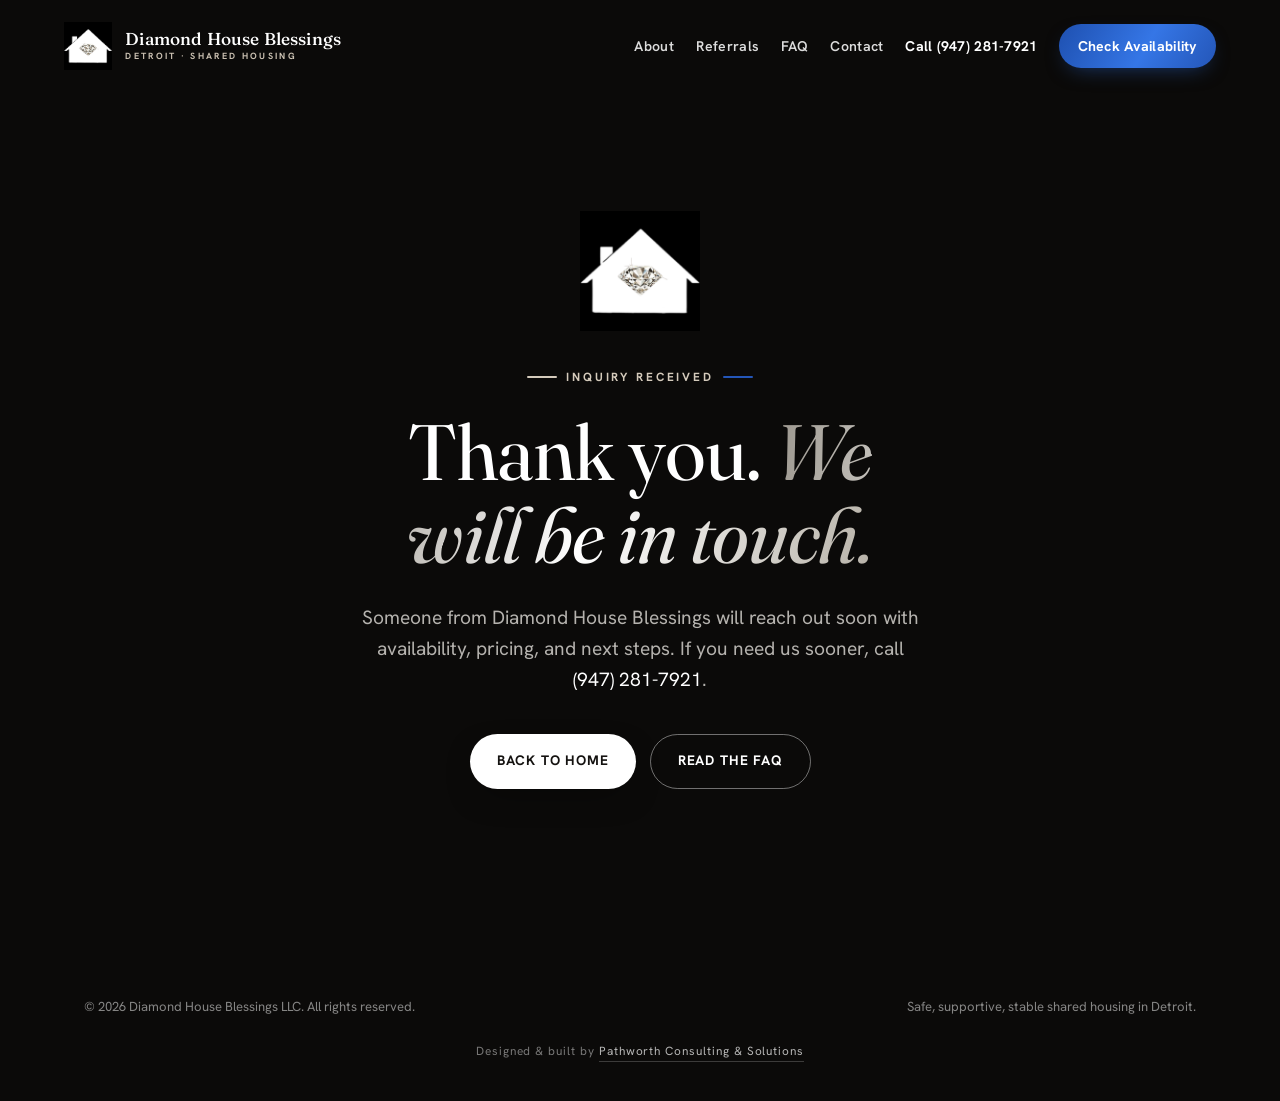
<file: thank-you.html>
<!DOCTYPE html>
<html lang="en">
<head>
<meta charset="UTF-8" />
<meta name="viewport" content="width=device-width, initial-scale=1" />
<meta name="robots" content="noindex, nofollow" />
<title>Thank you · Diamond House Blessings LLC</title>
<link rel="icon" href="assets/img/favicon.svg" type="image/svg+xml" />
<link rel="preconnect" href="https://fonts.googleapis.com" />
<link rel="preconnect" href="https://fonts.gstatic.com" crossorigin />
<link href="https://fonts.googleapis.com/css2?family=Fraunces:ital,opsz,wght@0,9..144,300..600;1,9..144,300..500&family=Hanken+Grotesk:wght@300;400;500;600;700&display=swap" rel="stylesheet" />
<link rel="stylesheet" href="assets/css/site.css?v=7" />
</head>
<body>
<div class="aura"></div>

<header class="nav">
  <a class="brand" href="index.html" aria-label="Diamond House Blessings home">
    <img class="mark mark-white" src="assets/img/logo-white.png" alt="Diamond House Blessings" /><img class="mark mark-black" src="assets/img/logo-black.png?v=2" alt="Diamond House Blessings" />
    <span class="name">Diamond House Blessings<small>Detroit · Shared Housing</small></span>
  </a>
  <nav class="nav-links" aria-label="Primary">
    <a href="about.html">About</a>
    <a href="referrals.html">Referrals</a>
    <a href="faq.html">FAQ</a>
    <a href="contact.html">Contact</a>
    <a href="tel:+19472817921" class="nav-call">Call (947) 281-7921</a>
    <a href="contact.html#waitlist" class="cta">Check Availability</a>
  </nav>
  <button class="nav-toggle" aria-label="Menu"><span></span><span></span><span></span></button>
</header>

<main>
<section class="phero" style="min-height:100svh;display:grid;place-items:center;text-align:center">
  <video class="phero-vid" autoplay muted loop playsinline preload="auto"><source src="assets/video/dh-loop.mp4" type="video/mp4"></video>
  <span class="phero-veil"></span>
  <div class="wrap">
    <img src="assets/img/logo-white.png" alt="" aria-hidden="true" style="width:120px;margin:0 auto 1.6rem" />
    <p class="eyebrow center" style="justify-content:center;margin-bottom:1.4rem">Inquiry received</p>
    <h1 class="balance" style="max-width:16ch;margin:0 auto">Thank you. <span class="shine serif-italic">We will be in touch.</span></h1>
    <p class="lede mw-52 mx-auto" style="margin-top:1.6rem;color:rgba(246,244,239,.72)">
      Someone from Diamond House Blessings will reach out soon with availability, pricing, and next steps.
      If you need us sooner, call <a href="tel:+19472817921" style="color:#fff">(947) 281-7921</a>.
    </p>
    <div style="display:flex;gap:14px;flex-wrap:wrap;justify-content:center;margin-top:2.4rem">
      <a class="btn btn-white" href="index.html">Back to home</a>
      <a class="btn btn-ghost-light" href="faq.html">Read the FAQ</a>
    </div>
  </div>
</section>
</main>

<footer class="foot">
  <div class="wrap">
    <div class="foot-bottom" style="margin-top:0;border-top:0">
      <span>© <span data-year>2026</span> Diamond House Blessings LLC. All rights reserved.</span>
      <span>Safe, supportive, stable shared housing in Detroit.</span>
    </div>
    <p class="foot-credit">Designed &amp; built by <a href="https://www.pathworthcs.com" target="_blank" rel="noopener">Pathworth Consulting &amp; Solutions</a></p>
  </div>
</footer>

<script src="assets/js/site.js?v=3" defer></script>
</body>
</html>
</file>
<file: assets/css/site.css>
/* =====================================================================
   DIAMOND HOUSE BLESSINGS LLC — "A Place That Shines"
   Safe, stable, supportive shared housing. Detroit.
   BLACK & WHITE EDITORIAL. Black cinematic banners (with the shining-
   diamond logo video) open every page; warm-white content with black
   type and black actions; a black footer closes it. One warm greige
   neutral for quiet accents. The diamond is the only sparkle.
   Built by Pathworth Consulting & Solutions.
   ===================================================================== */

:root{
  /* light content surface (token name "ink" kept = page canvas) */
  --ink:        #f7f5f1;   /* warm white canvas */
  --ink-soft:   #ffffff;
  --ink-card:   #ffffff;
  --ink-line:   rgba(22,20,18,.15);
  --paper-deep: #ece8e1;

  /* text */
  --cream:      #171512;   /* near-black text */
  --cream-dim:  #5d584f;   /* muted */
  --cream-faint:#8a847a;

  /* black (primary action + strong marks) */
  --noir:       #0b0a09;
  --noir-2:     #141210;
  --on-noir:    #f6f4ef;
  --on-noir-dim:rgba(246,244,239,.68);
  /* blue splash accent (sapphire) — the pop of color on the B&W base */
  --accent:     #2456b8;
  --blue-deep:  #1c469a;

  /* warm greige neutral (from the brand flyer) — quiet accent only */
  --greige:     #a99e8f;
  --greige-dk:  #7c7263;

  /* back-compat aliases so any inline var() refs degrade to B&W */
  --gold:       #7c7263;
  --gold-2:     #7c7263;
  --gold-deep:  #5d584f;
  --gold-bright:#171512;
  --green:      #171512;
  --green-deep: #000000;
  --green-soft: #efece6;
  --gold-glow:  rgba(22,20,18,.18);

  --shadow:     0 30px 70px -34px rgba(30,24,16,.28);
  --card-sh:    0 14px 34px -22px rgba(30,24,16,.16), 0 0 22px -2px rgba(168,180,200,.5);

  --ff-display: "Fraunces", Georgia, serif;
  --ff-body:    "Hanken Grotesk", -apple-system, system-ui, sans-serif;

  --maxw: 1240px;
  --gut: clamp(20px, 5vw, 80px);
}

/* ---------- Reset ---------- */
*,*::before,*::after{ box-sizing:border-box; margin:0; padding:0; }
html{ -webkit-text-size-adjust:100%; }
body{
  background:var(--ink);
  color:var(--cream);
  font-family:var(--ff-body);
  font-size:clamp(1.02rem,.98rem + .3vw,1.18rem);
  line-height:1.72;
  font-weight:400;
  -webkit-font-smoothing:antialiased;
  text-rendering:optimizeLegibility;
  overflow-x:clip;
}
img{ display:block; max-width:100%; height:auto; }
a{ color:inherit; text-decoration:none; }
button{ font-family:inherit; cursor:pointer; border:none; background:none; color:inherit; }
::selection{ background:var(--accent); color:#fff; }

main,header,footer{ position:relative; z-index:2; }

/* ---------- Atmosphere ---------- */
body::before{ /* faint paper texture */
  content:""; position:fixed; inset:0; z-index:1; pointer-events:none;
  opacity:.028; mix-blend-mode:multiply;
  background-image:url("data:image/svg+xml,%3Csvg xmlns='http://www.w3.org/2000/svg' width='160' height='160'%3E%3Cfilter id='n'%3E%3CfeTurbulence type='fractalNoise' baseFrequency='.85' numOctaves='2' stitchTiles='stitch'/%3E%3C/filter%3E%3Crect width='100%25' height='100%25' filter='url(%23n)'/%3E%3C/svg%3E");
}
.aura{ position:fixed; inset:-20vmax; z-index:0; pointer-events:none;
  background:radial-gradient(46vmax 46vmax at 84% -12%, rgba(169,158,143,.12), transparent 62%);
  animation:auraDrift 28s ease-in-out infinite alternate; }
@keyframes auraDrift{ from{ transform:translate3d(-2%,-1%,0) scale(1);} to{ transform:translate3d(3%,2%,0) scale(1.05);} }

/* ---------- Typography ---------- */
.display, h1,h2,h3{ font-family:var(--ff-display); font-weight:420; line-height:1.06; letter-spacing:-.012em; color:var(--cream); font-optical-sizing:auto; }
h1{ font-size:clamp(2.5rem,6vw,5.8rem); font-weight:400; }
h2{ font-size:clamp(1.9rem,4.4vw,3.6rem); }
h3{ font-size:clamp(1.35rem,2.3vw,2rem); }
em,.it{ font-style:italic; }
.serif-italic{ font-family:var(--ff-display); font-style:italic; font-weight:400; }

.eyebrow{
  font-family:var(--ff-body); font-weight:700;
  font-size:.74rem; letter-spacing:.24em; text-transform:uppercase;
  color:var(--greige-dk);
  display:inline-flex; align-items:center; gap:.8em;
}
.eyebrow::before{ content:""; width:30px; height:2px; background:var(--accent); border-radius:2px; }
.eyebrow.center::after{ content:""; width:30px; height:2px; background:var(--accent); border-radius:2px; }

.lede{ font-size:clamp(1.18rem,1.5vw,1.45rem); line-height:1.62; color:var(--cream); font-weight:400; }
.muted{ color:var(--cream-dim); }
.balance{ text-wrap:balance; }

/* accent words: blue on light, light-blue on dark */
.shine{
  background:linear-gradient(100deg,#1c469a,#3a74e0 50%,#1c469a);
  -webkit-background-clip:text; background-clip:text; color:transparent;
}

/* ---------- Layout ---------- */
.wrap{ width:100%; max-width:var(--maxw); margin-inline:auto; padding-inline:var(--gut); }
.section{ padding-block:clamp(74px,11vh,150px); position:relative; }
.section.tight{ padding-block:clamp(52px,8vh,100px); }
.section.band{ background:linear-gradient(180deg,var(--paper-deep),#f4efe7); }
.grid{ display:grid; gap:clamp(28px,4vw,64px); }
.center{ text-align:center; }
.mw-58{ max-width:58ch; } .mw-44{ max-width:44ch; } .mw-66{ max-width:66ch; } .mw-52{ max-width:52ch; }
.mx-auto{ margin-inline:auto; }

/* ---------- Buttons ---------- */
.btn{
  display:inline-flex; align-items:center; gap:.7em;
  font-family:var(--ff-body); font-weight:700; font-size:.86rem;
  letter-spacing:.06em; text-transform:uppercase;
  padding:1.05em 1.95em; border-radius:100px;
  position:relative; transition:transform .45s cubic-bezier(.16,1,.3,1), color .35s, background .35s, box-shadow .45s, border-color .35s;
  will-change:transform;
}
.btn svg{ width:1.1em; height:1.1em; transition:transform .45s cubic-bezier(.16,1,.3,1); }
.btn:hover svg{ transform:translateX(5px); }
.btn-primary{ background:linear-gradient(120deg,#1e50b0,#3576e6 52%,#2456b8); color:#fff; box-shadow:0 12px 30px -12px rgba(45,111,224,.5); position:relative; overflow:hidden; }
.btn-primary::before{ content:""; position:absolute; inset:0; background:linear-gradient(115deg,transparent 28%,rgba(255,255,255,.34) 50%,transparent 72%); transform:translateX(-130%); transition:transform .75s cubic-bezier(.16,1,.3,1); pointer-events:none; }
.btn-primary:hover::before{ transform:translateX(130%); }
.btn-primary:hover{ background:linear-gradient(120deg,#2456b8,#4785f0 52%,#2b62c8); transform:translateY(-3px); box-shadow:0 20px 46px -12px rgba(45,111,224,.6); }
.btn-white{ background:#fff; color:#141210; box-shadow:0 12px 34px -14px rgba(0,0,0,.5); }
.btn-white:hover{ transform:translateY(-3px); box-shadow:0 20px 44px -14px rgba(0,0,0,.5); }
.btn-ghost{ border:1.5px solid var(--ink-line); color:var(--cream); }
.btn-ghost:hover{ border-color:var(--accent); background:var(--accent); color:#fff; transform:translateY(-3px); }
.btn-ghost-light{ border:1.5px solid rgba(255,255,255,.42); color:#fff; }
.btn-ghost-light:hover{ border-color:#fff; background:#fff; color:#141210; transform:translateY(-3px); }
.link-arrow{ display:inline-flex; align-items:center; gap:.5em; color:var(--accent); font-weight:700; letter-spacing:.01em; border-bottom:2px solid rgba(22,20,18,.28); padding-bottom:3px; transition:.35s; }
.link-arrow:hover{ gap:.85em; border-color:var(--accent); }

/* ---------- Navigation (transparent over dark banner -> solid white on scroll) ---------- */
.nav{
  position:fixed; top:0; left:0; right:0; z-index:60;
  display:flex; align-items:center; justify-content:space-between;
  padding:clamp(14px,2vw,22px) var(--gut);
  transition:background .5s, backdrop-filter .5s, padding .5s, box-shadow .5s, border-color .5s;
  border-bottom:1px solid transparent;
}
.nav.scrolled{ background:rgba(247,245,241,.94); backdrop-filter:blur(10px) saturate(1.05); box-shadow:0 6px 24px -16px rgba(30,24,16,.4); border-bottom-color:var(--ink-line); padding-block:11px; }
.brand{ display:flex; align-items:center; gap:.7em; z-index:62; }
.brand .mark{ width:auto; height:48px; flex:0 0 auto; }
.nav .mark-black{ display:none; }
.nav.scrolled .mark-white{ display:none; }
.nav.scrolled .mark-black{ display:block; }
.brand .name{ font-family:var(--ff-display); font-size:1.08rem; font-weight:500; letter-spacing:.01em; line-height:1.05; color:#fff; transition:color .4s; }
.brand .name small{ display:block; font-family:var(--ff-body); font-size:.56rem; font-weight:700; letter-spacing:.26em; text-transform:uppercase; color:#cbc1b2; margin-top:.42em; transition:color .4s; }
.nav.scrolled .brand .name{ color:var(--cream); }
.nav.scrolled .brand .name small{ color:var(--greige-dk); }
.nav-links{ display:flex; align-items:center; gap:clamp(14px,1.7vw,26px); }
.nav-links a{ font-size:.88rem; font-weight:600; letter-spacing:.02em; color:rgba(255,255,255,.86); transition:color .3s; }
.nav-links a:hover{ color:#fff; }
.nav-links a.nav-call{ color:#fff; font-weight:700; }
.nav-links a.cta{ background:linear-gradient(120deg,#1e50b0,#3576e6 55%,#2456b8); color:#fff; padding:.7em 1.3em; border-radius:100px; font-weight:700; box-shadow:0 8px 22px -10px rgba(45,111,224,.55); }
.nav-links a.cta:hover{ background:linear-gradient(120deg,#2456b8,#4785f0 55%,#2b62c8); color:#fff; }
.nav.scrolled .nav-links a{ color:var(--cream); }
.nav.scrolled .nav-links a:hover{ color:#000; }
.nav.scrolled .nav-links a.nav-call{ color:var(--accent); }
.nav.scrolled .nav-links a.cta{ background:var(--accent); color:#fff; }
.nav-toggle{ display:none; width:30px; height:20px; position:relative; z-index:62; }
.nav-toggle span{ position:absolute; left:0; right:0; height:2.5px; border-radius:2px; background:#fff; transition:.4s; }
.nav.scrolled .nav-toggle span{ background:var(--cream); }
.nav-toggle span:nth-child(1){ top:0; } .nav-toggle span:nth-child(2){ top:9px; } .nav-toggle span:nth-child(3){ top:18px; }
body.menu-open .nav-toggle span:nth-child(1){ transform:translateY(9px) rotate(45deg); }
body.menu-open .nav-toggle span:nth-child(2){ opacity:0; }
body.menu-open .nav-toggle span:nth-child(3){ transform:translateY(-9px) rotate(-45deg); }

@media (max-width:940px){
  .nav-toggle{ display:block; }
  .nav-links{
    position:fixed; inset:0; flex-direction:column; justify-content:center;
    gap:1.5rem; background:rgba(11,10,9,.98); backdrop-filter:blur(8px);
    transform:translateY(-100%); transition:transform .55s cubic-bezier(.7,0,.2,1); z-index:61;
  }
  .nav-links a,.nav.scrolled .nav-links a{ font-size:1.6rem; font-family:var(--ff-display); color:#fff; }
  .nav-links a.cta,.nav.scrolled .nav-links a.cta{ font-family:var(--ff-body); font-size:1.05rem; background:var(--accent); color:#fff; }
  .nav-links a.nav-call,.nav.scrolled .nav-links a.nav-call{ font-family:var(--ff-body); font-size:1.1rem; color:#fff; }
  body.menu-open .nav-links{ transform:translateY(0); }
}

/* ---------- Reveal ---------- */
.reveal{ opacity:0; transform:translateY(22px); transition:opacity .7s cubic-bezier(.16,1,.3,1), transform .7s cubic-bezier(.16,1,.3,1); }
.reveal.in{ opacity:1; transform:none; }
.reveal.d1{ transition-delay:.10s;} .reveal.d2{ transition-delay:.20s;} .reveal.d3{ transition-delay:.32s;} .reveal.d4{ transition-delay:.44s;}
@media (prefers-reduced-motion:reduce){
  .reveal{ opacity:1 !important; transform:none !important; }
  .aura{ animation:none; }
  .hero-vid,.phero-vid{ display:none; }
}
.lines .line{ display:block; overflow:hidden; }
.lines .line > span{ display:block; transform:translateY(110%); transition:transform 1.05s cubic-bezier(.16,1,.3,1); }
.lines.in .line > span{ transform:none; }
.lines.in .line:nth-child(2) > span{ transition-delay:.12s; }
.lines.in .line:nth-child(3) > span{ transition-delay:.24s; }

/* ---------- Home hero (black cinematic, video) ---------- */
.hero-noir{ position:relative; min-height:100vh; min-height:100svh; display:flex; align-items:center; padding:150px 0 90px; background:var(--noir); overflow:hidden; color:var(--on-noir); }
.hero-vid{ position:absolute; inset:0; width:100%; height:100%; object-fit:cover; z-index:0; opacity:.66; filter:grayscale(.15) contrast(1.05); }
.hero-veil{ position:absolute; inset:0; z-index:1; pointer-events:none;
  background:
    radial-gradient(120% 100% at 50% 34%, rgba(11,10,9,.24), rgba(11,10,9,.80) 78%),
    linear-gradient(180deg, rgba(11,10,9,.42), rgba(11,10,9,.20) 40%, var(--noir)); }
.hero-noir .wrap{ position:relative; z-index:2; }
.hero-noir h1{ color:#fff; }
.hero-noir .lede{ color:var(--on-noir-dim); }
.hero-noir .eyebrow{ color:#d4cabb; }
.hero-noir .eyebrow::before{ background:#d4cabb; }
.hero-noir .shine{ background:linear-gradient(100deg,#9a958c,#ffffff 48%,#b7b2a8); -webkit-background-clip:text; background-clip:text; color:transparent; }
.scrollcue{ position:absolute; bottom:30px; left:50%; transform:translateX(-50%); z-index:2; display:flex; flex-direction:column; align-items:center; gap:10px; color:rgba(255,255,255,.6); font-size:.68rem; letter-spacing:.3em; text-transform:uppercase; }
.scrollcue span{ width:1px; height:46px; background:linear-gradient(#fff,transparent); }

/* ---------- Inner page banner (black, video watermark) ---------- */
.phero{ position:relative; background:var(--noir); color:var(--on-noir); overflow:hidden;
  padding-top:clamp(150px,20vh,220px); padding-bottom:clamp(58px,9vh,104px); }
.phero-vid{ position:absolute; inset:0; width:100%; height:100%; object-fit:cover; z-index:0; opacity:.32; filter:grayscale(.3) contrast(1.04); }
.phero-veil{ position:absolute; inset:0; z-index:1; pointer-events:none;
  background:linear-gradient(180deg, rgba(11,10,9,.55), rgba(11,10,9,.88)),
    radial-gradient(90% 90% at 82% 16%, rgba(11,10,9,.12), rgba(11,10,9,.75)); }
.phero .wrap{ position:relative; z-index:2; }
.phero h1{ color:#fff; }
.phero .muted,.phero .lede{ color:var(--on-noir-dim); }
.phero .eyebrow{ color:#d4cabb; }
.phero .eyebrow::before{ background:#d4cabb; }
.phero .shine{ background:linear-gradient(100deg,#9a958c,#ffffff 48%,#b7b2a8); -webkit-background-clip:text; background-clip:text; color:transparent; }

/* ---------- Image treatment ---------- */
.frame{ position:relative; overflow:hidden; border-radius:12px; background:var(--paper-deep); box-shadow:var(--card-sh); }
.frame img{ width:100%; height:100%; object-fit:cover; transition:transform 1.3s cubic-bezier(.16,1,.3,1); }
.frame::after{ content:""; position:absolute; inset:0; pointer-events:none; background:linear-gradient(180deg, transparent 62%, rgba(20,18,16,.16)); }
.frame.warm img{ filter:saturate(1.04) contrast(1.02); }
.hover-zoom:hover img{ transform:scale(1.05); }
.frame .cap{ position:absolute; left:18px; bottom:16px; right:18px; z-index:3; font-size:.76rem; color:#fff; text-shadow:0 1px 8px rgba(0,0,0,.6); }
.frame .cap b{ font-family:var(--ff-display); font-style:italic; font-weight:500; font-size:1.1rem; display:block; color:#fff; }

/* placeholder tile */
.ph{ position:relative; display:grid; place-items:center; overflow:hidden; border-radius:12px;
  background:linear-gradient(180deg, var(--ink-soft), var(--paper-deep));
  border:1px solid var(--ink-line); box-shadow:var(--card-sh); }
.ph .ph-in{ position:relative; z-index:2; text-align:center; padding:1.5em; color:var(--cream-dim); }
.ph .ph-in svg{ width:38px; height:38px; opacity:.8; margin:0 auto .7em; display:block; }
.ph .ph-in b{ display:block; font-family:var(--ff-display); font-style:italic; font-weight:500; color:var(--cream); font-size:1.2rem; }
.ph .ph-in span{ font-size:.7rem; letter-spacing:.16em; text-transform:uppercase; }

.rule{ height:1px; border:0; background:linear-gradient(90deg,transparent,var(--ink-line),transparent); margin:0; }

/* ---------- Pull quote ---------- */
.pquote{ font-family:var(--ff-display); font-weight:400; line-height:1.18; letter-spacing:-.01em; font-size:clamp(1.7rem,3.6vw,3.2rem); color:var(--cream); }
.pquote .mark{ color:var(--accent); }
.attrib{ display:flex; align-items:center; gap:.8em; margin-top:1.6rem; color:var(--cream-dim); font-size:.85rem; }
.attrib .dash{ width:30px; height:2px; background:var(--accent); }

/* ---------- Pillars / values ---------- */
.pillars{ display:grid; grid-template-columns:repeat(3,1fr); gap:16px; }
.pillar{ background:var(--ink-card); border:1px solid var(--ink-line); border-radius:14px; padding:clamp(24px,3vw,38px); transition:transform .5s cubic-bezier(.16,1,.3,1), box-shadow .5s, border-color .5s; box-shadow:var(--card-sh); }
.pillar:hover{ transform:translateY(-4px); border-color:rgba(22,20,18,.28); }
.pillar .pn{ font-family:var(--ff-display); color:var(--greige-dk); font-size:1rem; font-weight:500; }
.pillar h3{ margin:.45em 0 .4em; font-size:1.32rem; }
.pillar p{ color:var(--cream-dim); font-size:.98rem; line-height:1.6; }
@media (max-width:820px){ .pillars{ grid-template-columns:1fr 1fr; } }
@media (max-width:520px){ .pillars{ grid-template-columns:1fr; } }

/* ---------- Checklist ---------- */
.checklist{ display:grid; grid-template-columns:1fr 1fr; gap:.85em 2.2em; }
.checklist li{ list-style:none; display:flex; gap:.8em; align-items:flex-start; color:var(--cream); font-size:1.05rem; padding:.4em 0; }
.checklist li .gem{ flex:0 0 auto; width:1.4em; height:1.4em; margin-top:.1em; }
.checklist li .gem svg{ width:100%; height:100%; }
@media (max-width:640px){ .checklist{ grid-template-columns:1fr; } }

/* ---------- Steps ---------- */
.steps{ display:grid; grid-template-columns:repeat(4,1fr); gap:clamp(16px,2vw,24px); }
.step{ position:relative; background:var(--ink-card); border:1px solid var(--ink-line); border-radius:16px; padding:clamp(22px,2.4vw,30px); transition:.5s cubic-bezier(.16,1,.3,1); box-shadow:var(--card-sh); }
.step:hover{ border-color:rgba(22,20,18,.3); transform:translateY(-4px); }
.step .sn{ display:inline-grid; place-items:center; width:2.5rem; height:2.5rem; border-radius:50%; background:var(--accent); color:#fff; font-family:var(--ff-display); font-size:1.3rem; font-weight:500; }
.step h3{ font-size:1.22rem; margin:.6em 0 .4em; }
.step p{ color:var(--cream-dim); font-size:.96rem; line-height:1.6; }
@media (max-width:900px){ .steps{ grid-template-columns:1fr 1fr; } }
@media (max-width:520px){ .steps{ grid-template-columns:1fr; } }

/* ---------- Rooms ---------- */
.rooms{ display:grid; grid-template-columns:1fr 1fr; gap:clamp(18px,2.4vw,28px); }
.room{ background:var(--ink-card); border:1px solid var(--ink-line); border-radius:16px; overflow:hidden; transition:transform .55s cubic-bezier(.16,1,.3,1), box-shadow .5s; box-shadow:var(--card-sh); }
.room:hover{ transform:translateY(-6px); box-shadow:0 30px 50px -30px rgba(30,24,16,.32); }
.room .frame,.room .ph{ aspect-ratio:4/5; border-radius:0; border:0; box-shadow:none; }
.room .rbody{ padding:clamp(20px,2.4vw,28px); }
.room .rbody h3{ font-size:1.42rem; }
.room .rbody p{ color:var(--cream-dim); font-size:.98rem; margin-top:.4em; }
@media (max-width:700px){ .rooms{ grid-template-columns:1fr; } }

/* ---------- Info band ---------- */
.infoband{ background:var(--ink-card); border:1px solid var(--ink-line); border-radius:20px; padding:clamp(28px,4vw,52px); position:relative; overflow:hidden; box-shadow:var(--card-sh); }
.infoband::before{ content:""; position:absolute; left:0; top:0; bottom:0; width:5px; background:linear-gradient(var(--accent),var(--greige)); }
.infolist{ display:grid; gap:1.15em; position:relative; z-index:2; }
.infolist li{ list-style:none; display:flex; gap:1em; align-items:flex-start; }
.infolist li .gem{ flex:0 0 auto; width:1.35em; height:1.35em; margin-top:.15em; }
.infolist li b{ font-family:var(--ff-display); font-weight:500; color:var(--cream); font-size:1.18rem; display:block; }
.infolist li span{ color:var(--cream-dim); font-size:.98rem; }

/* ---------- Stats ---------- */
.stats{ display:grid; grid-template-columns:repeat(4,1fr); gap:clamp(20px,3vw,40px); }
.stat .num{ font-family:var(--ff-display); font-size:clamp(2.4rem,5vw,4rem); line-height:1; color:var(--accent); letter-spacing:-.02em; }
.stat .lbl{ margin-top:.6em; color:var(--cream-dim); font-size:.82rem; letter-spacing:.1em; text-transform:uppercase; }
@media (max-width:760px){ .stats{ grid-template-columns:1fr 1fr; gap:36px 20px; } }

/* ---------- Marquee ---------- */
.marquee{ overflow:hidden; white-space:nowrap; -webkit-mask:linear-gradient(90deg,transparent,#000 8%,#000 92%,transparent); mask:linear-gradient(90deg,transparent,#000 8%,#000 92%,transparent); }
.marquee .track{ display:inline-flex; gap:2.2rem; align-items:center; animation:scrollx 42s linear infinite; }
.marquee span{ font-family:var(--ff-display); font-style:italic; font-size:clamp(1.4rem,3vw,2.3rem); color:var(--cream-dim); }
.marquee .dot{ color:var(--accent); font-style:normal; }
@keyframes scrollx{ to{ transform:translateX(-50%);} }

/* ---------- Split ---------- */
.split{ display:grid; grid-template-columns:1.05fr 1fr; gap:clamp(30px,5vw,80px); align-items:center; }
.split.rev{ grid-template-columns:1fr 1.05fr; }
@media (max-width:880px){ .split,.split.rev{ grid-template-columns:1fr; } }

/* ---------- Cards ---------- */
.cards{ display:grid; grid-template-columns:repeat(auto-fit,minmax(250px,1fr)); gap:clamp(16px,2vw,24px); }
.card{ background:var(--ink-card); border:1px solid var(--ink-line); border-radius:16px; overflow:hidden; transition:transform .55s cubic-bezier(.16,1,.3,1), box-shadow .5s; box-shadow:var(--card-sh); }
.card:hover{ transform:translateY(-5px); box-shadow:0 30px 50px -30px rgba(30,24,16,.3); }
.card .body{ padding:clamp(22px,2.6vw,30px); }
.card .kick{ font-size:.72rem; font-weight:700; letter-spacing:.18em; text-transform:uppercase; color:var(--greige-dk); }
.card h3{ margin:.5em 0 .45em; }
.card p{ color:var(--cream-dim); font-size:.98rem; }

/* ---------- FAQ ---------- */
.faq{ display:grid; gap:14px; max-width:74ch; }
.qa{ background:var(--ink-card); border:1px solid var(--ink-line); border-radius:14px; overflow:hidden; transition:border-color .35s; box-shadow:var(--card-sh); }
.qa[open]{ border-color:rgba(22,20,18,.32); }
.qa summary{ cursor:pointer; list-style:none; padding:1.15em 1.4em; display:flex; align-items:center; justify-content:space-between; gap:1em; font-family:var(--ff-display); font-weight:500; font-size:1.22rem; color:var(--cream); }
.qa summary::-webkit-details-marker{ display:none; }
.qa summary .pm{ flex:0 0 auto; width:24px; height:24px; position:relative; }
.qa summary .pm::before,.qa summary .pm::after{ content:""; position:absolute; left:50%; top:50%; width:13px; height:2.5px; border-radius:2px; background:var(--accent); transform:translate(-50%,-50%); transition:.35s; }
.qa summary .pm::after{ transform:translate(-50%,-50%) rotate(90deg); }
.qa[open] summary .pm::after{ opacity:0; }
.qa .ans{ padding:0 1.4em 1.3em; color:var(--cream-dim); }
.qa .ans a{ color:var(--accent); border-bottom:1px solid var(--ink-line); }

/* ---------- Form ---------- */
.formcard{ background:var(--ink-card); border:1px solid var(--ink-line); border-radius:20px; padding:clamp(24px,3vw,42px); box-shadow:var(--card-sh); }
.field{ display:block; margin-bottom:18px; }
.field label{ display:block; font-size:.74rem; font-weight:700; letter-spacing:.12em; text-transform:uppercase; color:var(--greige-dk); margin-bottom:.55em; }
.field input,.field textarea,.field select{
  width:100%; background:#fdfcfa; border:1.5px solid var(--ink-line); border-radius:10px;
  color:var(--cream); font-family:var(--ff-body); font-size:1.02rem; padding:.9em 1em; transition:border-color .3s, box-shadow .3s;
}
.field input:focus,.field textarea:focus,.field select:focus{ outline:none; border-color:var(--accent); box-shadow:0 0 0 3px rgba(22,20,18,.12); }
.field textarea{ min-height:130px; resize:vertical; }
.field select{ appearance:none; -webkit-appearance:none; background-image:linear-gradient(45deg,transparent 50%,var(--accent) 50%),linear-gradient(135deg,var(--accent) 50%,transparent 50%); background-position:calc(100% - 20px) center,calc(100% - 14px) center; background-size:6px 6px,6px 6px; background-repeat:no-repeat; }
.field-row{ display:grid; grid-template-columns:1fr 1fr; gap:0 18px; }
@media (max-width:560px){ .field-row{ grid-template-columns:1fr; } }
.checks{ display:grid; grid-template-columns:1fr 1fr; gap:.6em 1.4em; margin-top:.3em; }
.checks label{ display:flex; align-items:center; gap:.6em; font-size:.98rem; font-weight:400; letter-spacing:0; text-transform:none; color:var(--cream); margin:0; }
.checks input{ accent-color:var(--accent); width:1.05em; height:1.05em; }
@media (max-width:560px){ .checks{ grid-template-columns:1fr; } }
.formnote{ color:var(--cream-faint); font-size:.84rem; margin-top:1em; }
.tag{ display:inline-block; font-size:.72rem; font-weight:700; letter-spacing:.16em; text-transform:uppercase; color:var(--accent); background:var(--paper-deep); border-radius:100px; padding:.5em 1em; }

/* ---------- Footer (black) ---------- */
.foot{ background:var(--noir); color:var(--on-noir); padding-block:clamp(60px,8vh,108px) 40px; position:relative; }
.foot .mark-black{ display:none; }
.foot .brand .name{ color:#fff; }
.foot .brand .name small{ color:#cbc1b2; }
.foot .eyebrow{ color:#d4cabb; }
.foot .eyebrow::before{ background:#d4cabb; }
.foot .big{ font-family:var(--ff-display); font-weight:400; font-size:clamp(2rem,5vw,4rem); line-height:1.08; letter-spacing:-.02em; color:#fff; }
.foot .shine{ background:linear-gradient(100deg,#9a958c,#ffffff 48%,#b7b2a8); -webkit-background-clip:text; background-clip:text; color:transparent; }
.foot .muted{ color:var(--on-noir-dim); }
.foot-grid{ display:grid; grid-template-columns:1.4fr 1fr 1fr; gap:40px; margin-top:52px; }
.foot-grid h4{ font-family:var(--ff-body); font-size:.76rem; font-weight:700; letter-spacing:.16em; text-transform:uppercase; color:#cbc1b2; margin-bottom:1.1em; }
.foot-grid a{ display:block; color:var(--on-noir-dim); padding:.35em 0; transition:color .3s; }
.foot-grid a:hover{ color:#fff; }
.foot-bottom{ display:flex; justify-content:space-between; flex-wrap:wrap; gap:14px; margin-top:52px; padding-top:24px; border-top:1px solid rgba(255,255,255,.14); color:rgba(255,255,255,.5); font-size:.82rem; }
@media (max-width:760px){ .foot-grid{ grid-template-columns:1fr 1fr; } }
@media (max-width:480px){ .foot-grid{ grid-template-columns:1fr; } }

/* page hero fallback (unused now, kept safe) */
.phero h1{ font-size:clamp(2.5rem,6.6vw,4.9rem); }

/* utility */
.stack > * + *{ margin-top:1.1em; }
.stack-lg > * + *{ margin-top:1.7em; }
.hide{ display:none; }
[id]{ scroll-margin-top:92px; }

.jumpnav{ display:flex; flex-wrap:wrap; gap:10px; margin-top:2.2rem; }
.jump{ font-family:var(--ff-body); font-size:.76rem; font-weight:600; letter-spacing:.08em; text-transform:uppercase; color:var(--cream-dim); border:1.5px solid var(--ink-line); border-radius:100px; padding:.75em 1.25em; transition:.35s cubic-bezier(.16,1,.3,1); }
.jump:hover{ color:var(--accent); border-color:var(--accent); transform:translateY(-2px); }

.foot-credit{ text-align:center; margin-top:22px; font-size:.74rem; letter-spacing:.08em; color:rgba(255,255,255,.45); }
.foot-credit a{ color:rgba(255,255,255,.7); border-bottom:1px solid rgba(255,255,255,.2); padding-bottom:2px; transition:color .3s, border-color .3s; }
.foot-credit a:hover{ color:#fff; border-color:#fff; }

.center-hero{ min-height:68vh; display:grid; place-items:center; text-align:center; }
</file>
